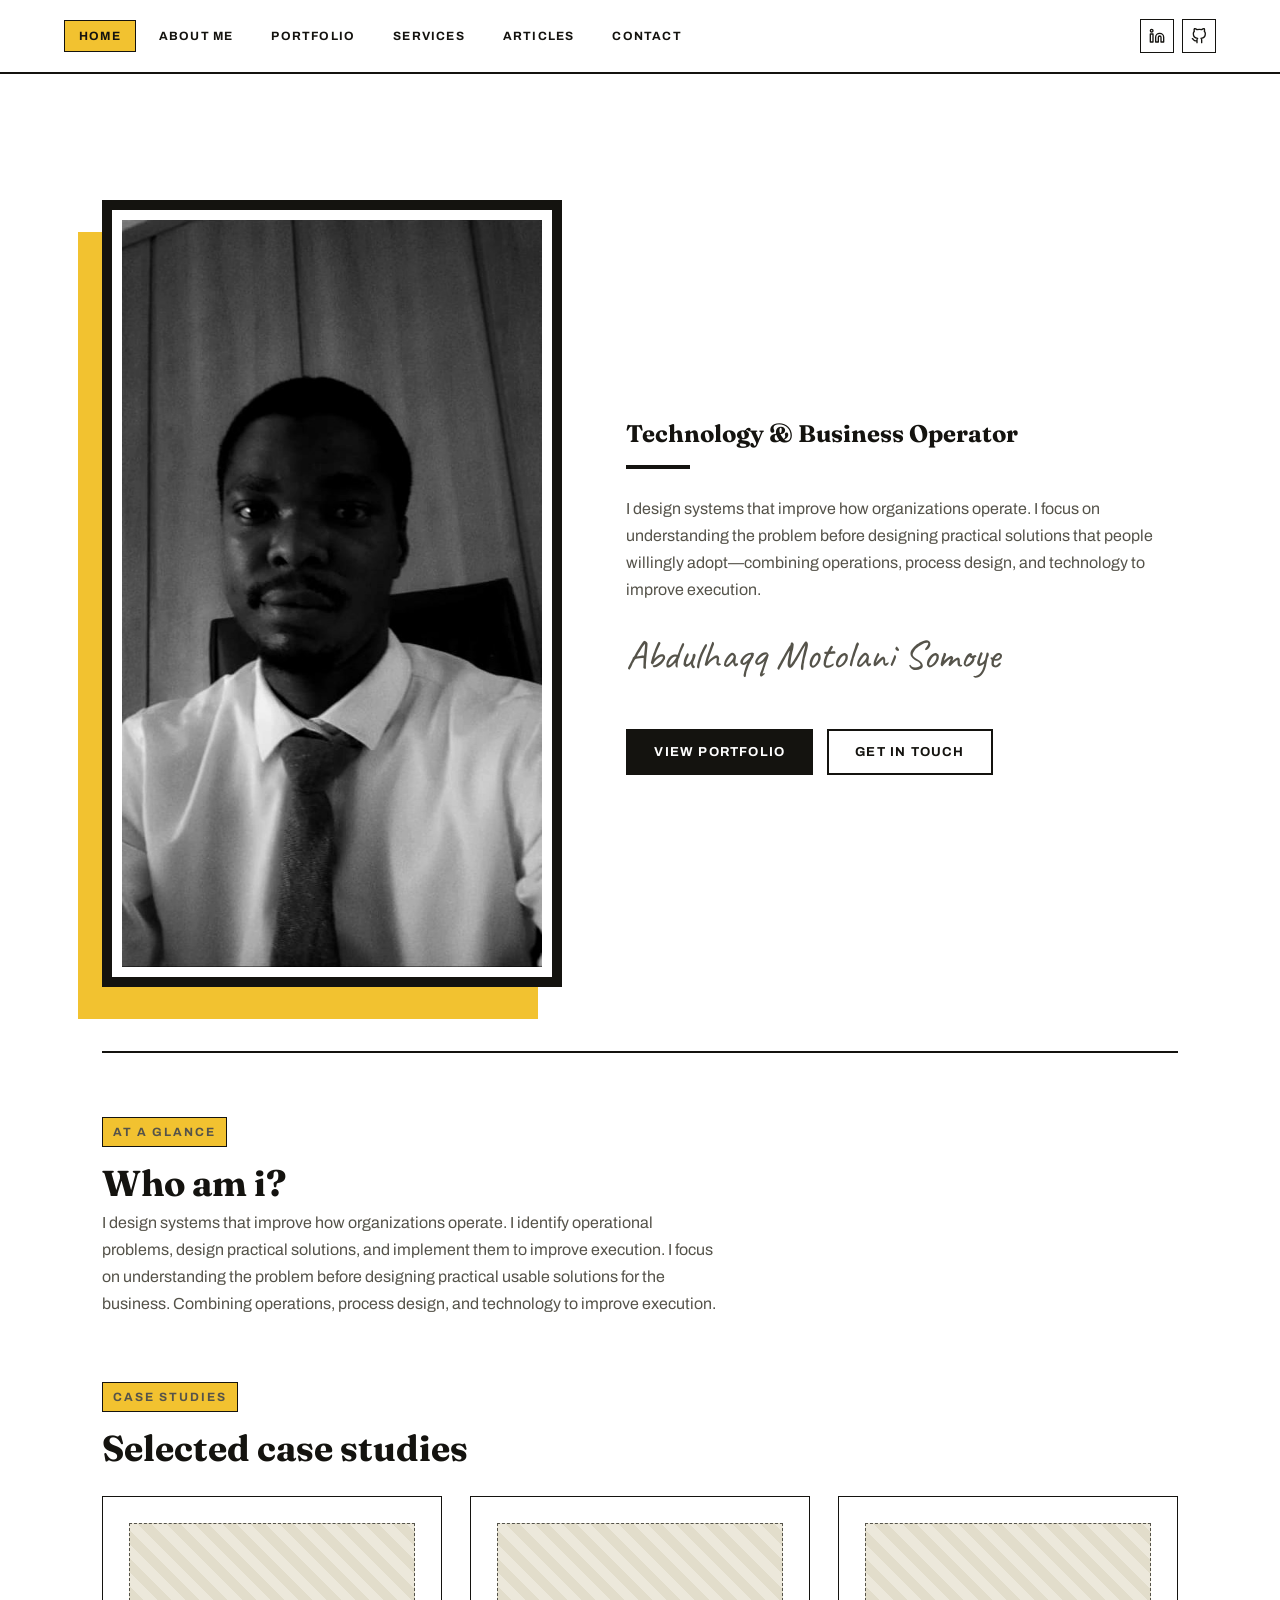
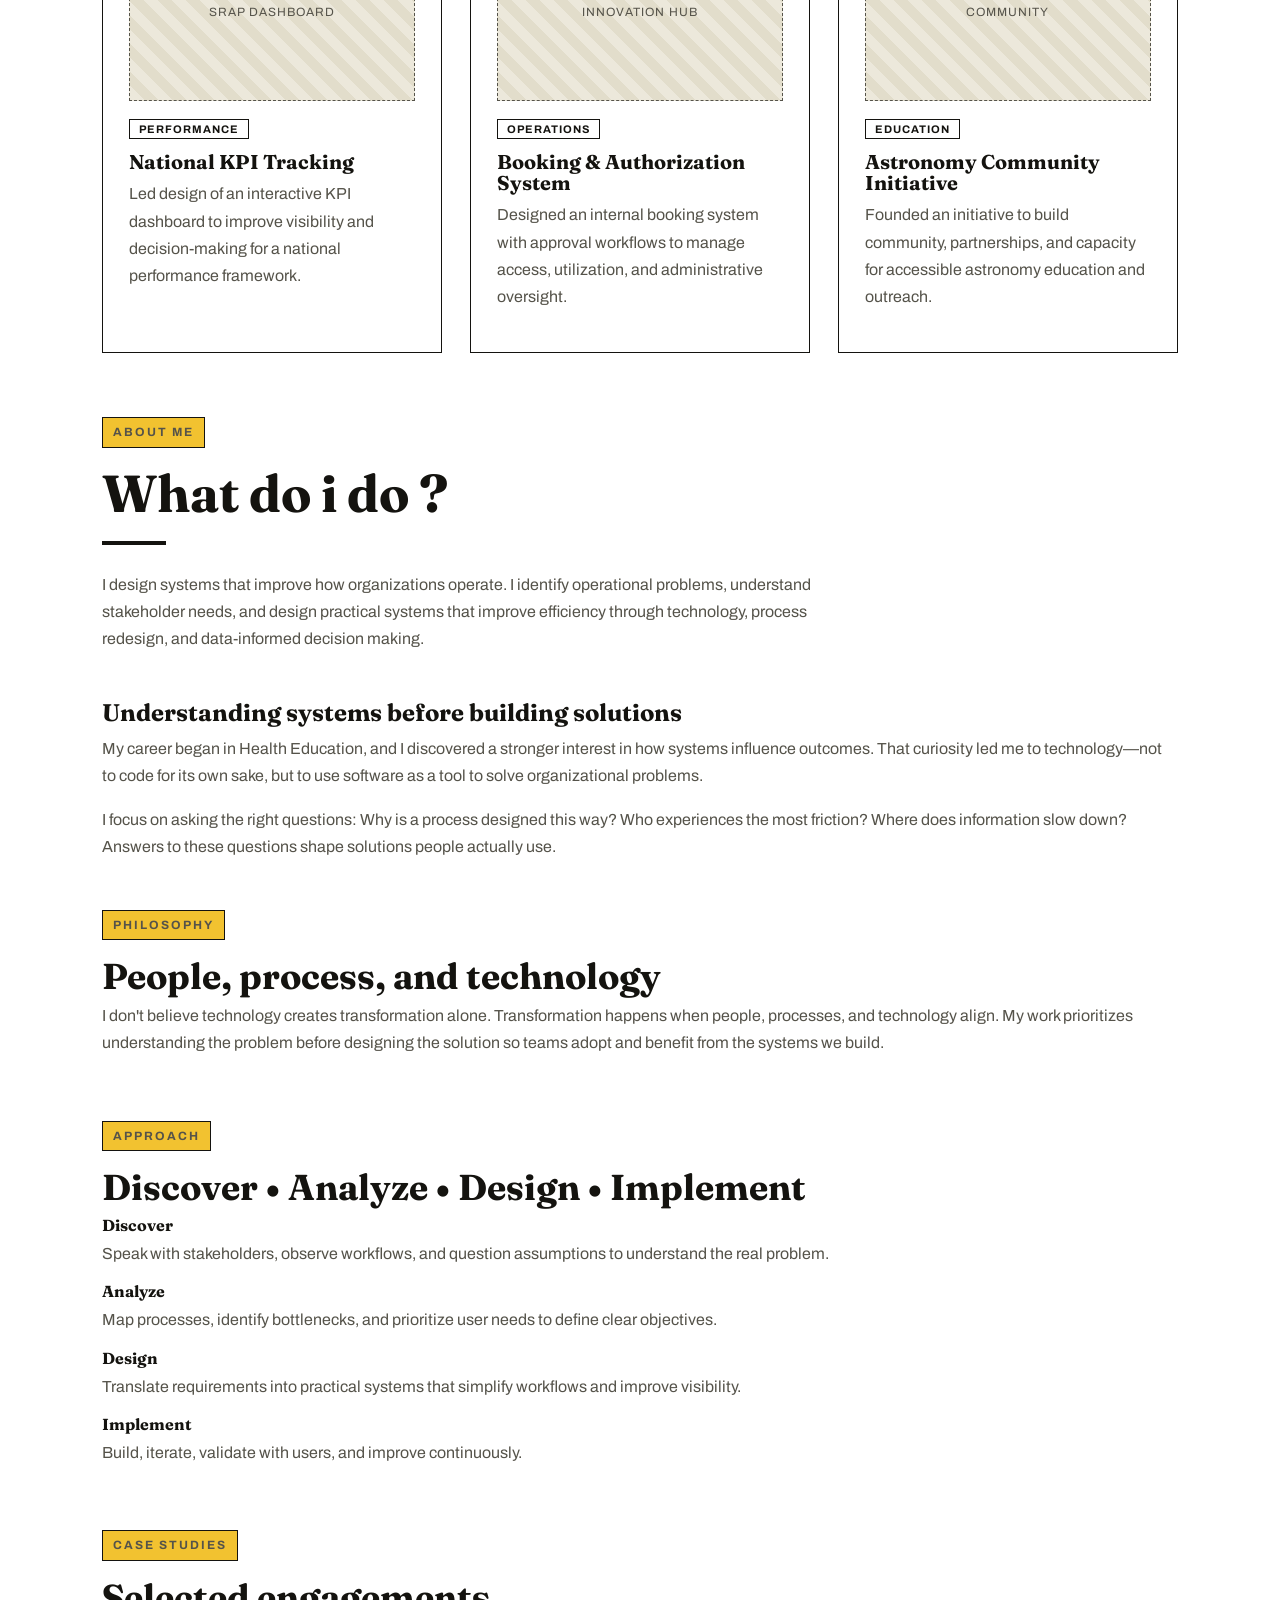
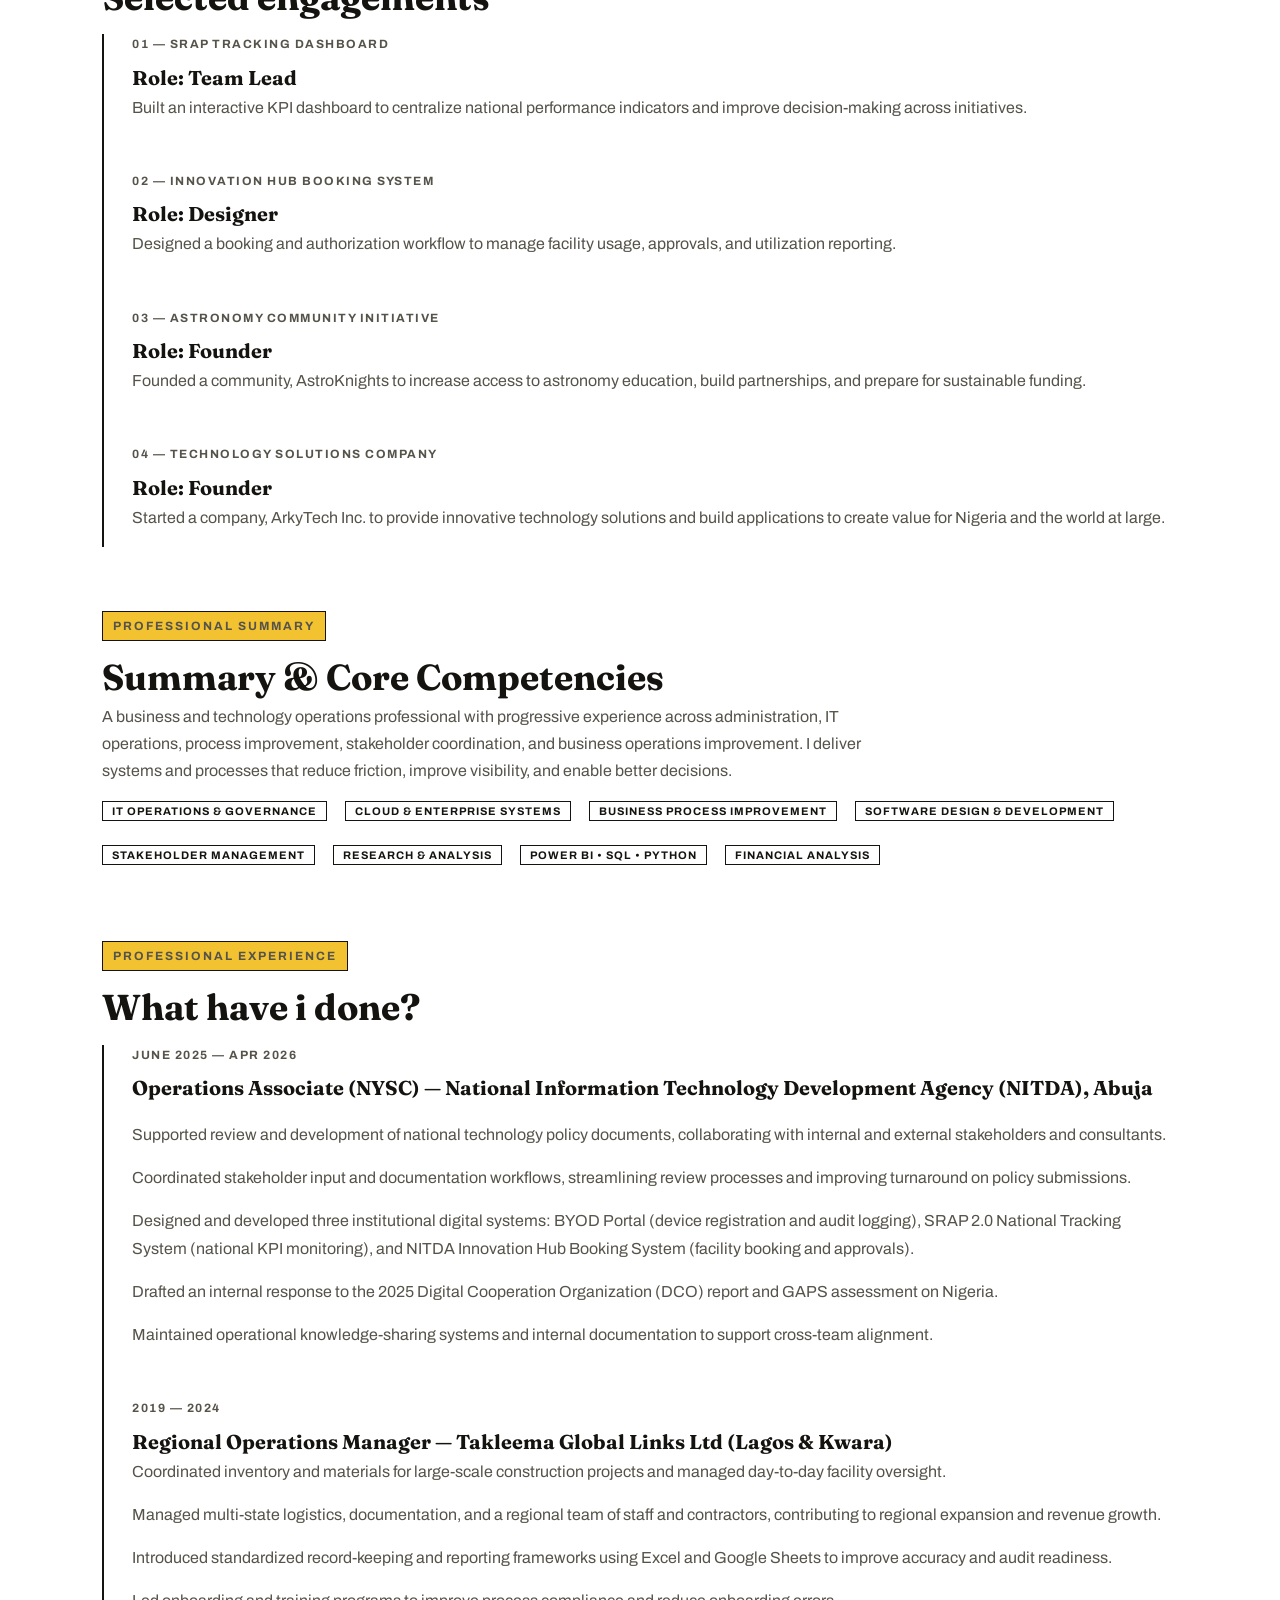
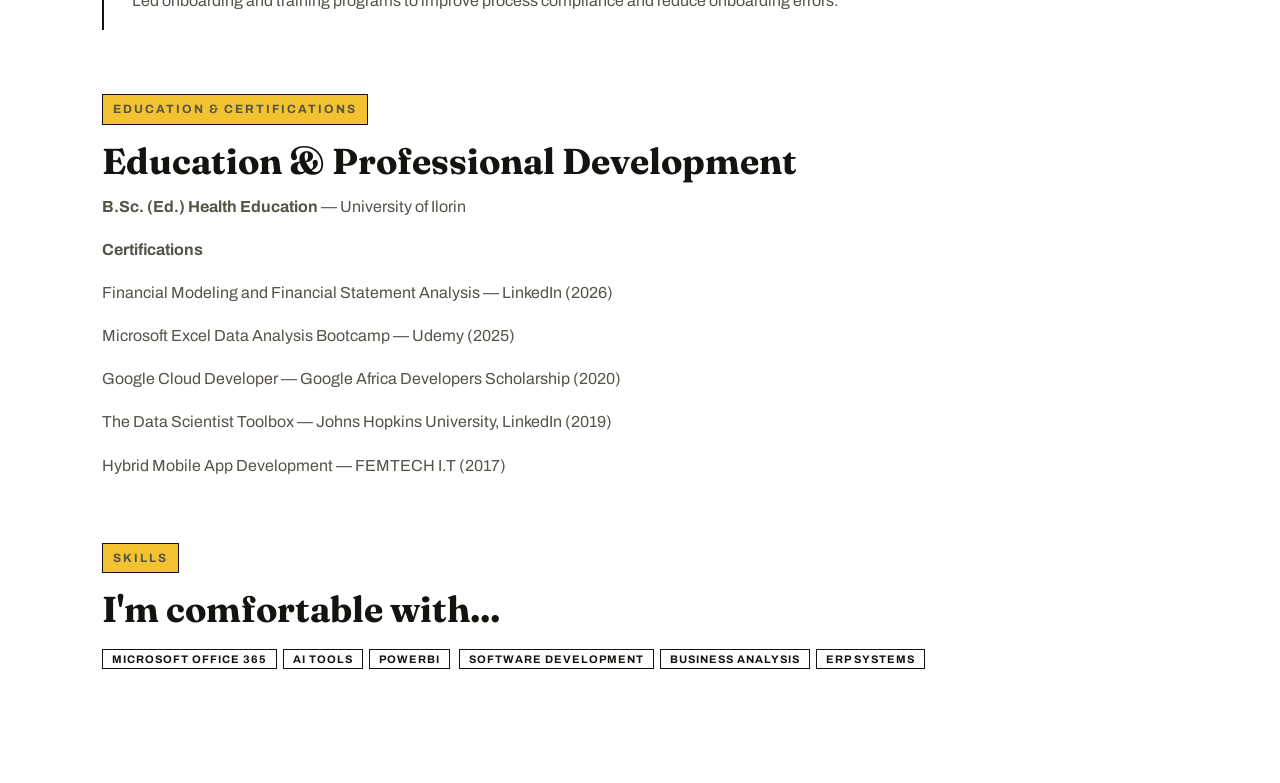
<file: index.html>
<!DOCTYPE html>
<html lang="en">
<head>
<meta charset="UTF-8">
<meta name="viewport" content="width=device-width, initial-scale=1.0">
<title>Abdulhaqq Somoye | Technology & Business Operator</title>
<meta property="og:title" content="Abdulhaqq Somoye | Technology & Business Operator">
<meta property="og:description" content="Abdulhaqq Somoye is a Technology & Business Operator focused on digital transformation, operations, business analysis, and technology-enabled systems design.">
<meta property="og:image" content="images/profile.jpg">
<meta name="description" content="Abdulhaqq Somoye is a Technology & Business Operator focused on digital transformation, operations, business analysis, and technology-enabled systems design.">
<link rel="preconnect" href="https://fonts.googleapis.com">
<link rel="preconnect" href="https://fonts.gstatic.com" crossorigin>
<link href="https://fonts.googleapis.com/css2?family=Archivo:wght@400;700;900&family=Fraunces:opsz,wght@9..144,500;9..144,600;9..144,700&family=Caveat:wght@600&display=swap" rel="stylesheet">
<link rel="stylesheet" href="styles.css">
<script type="application/ld+json">
{
 "@context":"https://schema.org",
 "@type":"Person",
 "name":"Abdulhaqq Somoye",
 "url":"https://arkytech-inc.github.io/abdulhaqq/",
 "jobTitle":"Technology & Business Operator",
 "sameAs":[
   "https://linkedin.com/in/abdulhaqq-somoye",
   "https://github.com/ArkyTech-Inc"
 ]
}
</script>

</head>
<body>
<div class="content" id="main">
<div class="layout">
  <button class="menu-toggle" aria-label="Toggle navigation" aria-expanded="false">
    <span></span><span></span><span></span>
  </button>


  <header class="navbar">
  <div class="navbar-inner"> 
    <!-- Primary Navigation Links -->
    <nav class="nav" aria-label="Primary">
      <ul>
        <li><a href="#home" class="nav-link active">Home</a></li>
        <li><a href="#about" class="nav-link">About Me</a></li>
        <li><a href="#case-studies" class="nav-link">Portfolio</a></li>
        <li><a href="#services" class="nav-link">Services</a></li>
        <li><a href="#" class="nav-link">Articles</a></li>
        <li><a href="#contact" class="nav-link">Contact</a></li>
      </ul>
    </nav>

    <!-- Social Links (LinkedIn & GitHub) -->
    <div class="socials">
      <a class="social-btn" href="https://linkedin.com/in/abdulhaqq-somoye" target="_blank" rel="noopener" aria-label="LinkedIn">
        <svg viewBox="0 0 24 24" fill="none" stroke="currentColor" stroke-width="2" stroke-linecap="round" stroke-linejoin="round">
          <path d="M16 8a6 6 0 0 1 6 6v7h-4v-7a2 2 0 0 0-2-2 2 2 0 0 0-2 2v7h-4v-7a6 6 0 0 1 6-6z"/>
          <rect x="2" y="9" width="4" height="12"/>
          <circle cx="4" cy="4" r="2"/>
        </svg>
      </a>
      <a class="social-btn" href="https://github.com/ArkyTech-Inc" target="_blank" rel="noopener" aria-label="GitHub">
        <svg viewBox="0 0 24 24" fill="none" stroke="currentColor" stroke-width="2" stroke-linecap="round" stroke-linejoin="round">
          <path d="M9 19c-5 1.5-5-2.5-7-3m14 6v-3.87a3.37 3.37 0 0 0-.94-2.61c3.14-.35 6.44-1.54 6.44-7A5.44 5.44 0 0 0 20 4.77 5.07 5.07 0 0 0 19.91 1S18.73.65 16 2.48a13.38 13.38 0 0 0-7 0C6.27.65 5.09 1 5.09 1A5.07 5.07 0 0 0 5 4.77a5.44 5.44 0 0 0-1.5 3.78c0 5.42 3.3 6.61 6.44 7A3.37 3.37 0 0 0 9 18.13V22"/>
        </svg>
      </a>
    </div>
  </div>
</header>


    <main class="content">
      <section class="hero" id="home">
      <div class="hero-photo">
        <div class="hero-photo-frame">
            <img src="images/profile.jpg" alt="Abdulhaqq Motolani Somoye" class="hero-photo-img">
        </div>
      </div>
      <div class="hero-text">
        <p class="kicker"> </p>
        <h2>Technology & Business Operator </h2>
        <hr class="rule">
        <p>I design systems that improve how organizations operate. I focus on understanding the problem before designing practical solutions that people willingly adopt—combining operations, process design, and technology to improve execution.</p>
        <p class="signature">Abdulhaqq Motolani Somoye</p>
        <div style="margin-top:28px; display:flex; gap:14px; flex-wrap:wrap;">
          <a href="#case-studies" class="btn">View Portfolio</a>
          <a href="contact.html" class="btn btn-outline">Get In Touch</a>
        </div>
      </div>
    </section>

    <hr class="section-divider">

    <section class="section">
      <p class="eyebrow" idf>At A Glance</p>
      <h2 class="section-title">Who am i?</h2>
      <p class="section-lede"> I design systems that improve how organizations operate. I identify operational problems, design practical solutions, and implement them to improve execution. I focus on understanding the problem before designing practical usable solutions for the business. Combining operations, process design, and technology to improve execution.</p>
    </section>

    <section class="section" id="case-studies">
      <p class="eyebrow">Case Studies</p>
      <h2 class="section-title">Selected case studies</h2>
      <div class="grid grid-3" style="margin-top:28px;">
        <div class="card">
          <div class="card-thumb">SRAP Dashboard</div>
          <span class="tag">Performance</span>
          <h3>National KPI Tracking</h3>
          <p>Led design of an interactive KPI dashboard to improve visibility and decision-making for a national performance framework.</p>
        </div>
        <div class="card">
          <div class="card-thumb">Innovation Hub</div>
          <span class="tag">Operations</span>
          <h3>Booking & Authorization System</h3>
          <p>Designed an internal booking system with approval workflows to manage access, utilization, and administrative oversight.</p>
        </div>
        <div class="card">
          <div class="card-thumb">Community</div>
          <span class="tag">Education</span>
          <h3>Astronomy Community Initiative</h3>
          <p>Founded an initiative to build community, partnerships, and capacity for accessible astronomy education and outreach.</p>
        </div>
      </div>
    </section>

     <!--Added-->
     <section class="section">
   <div class="page-header">
      <p class="eyebrow">About Me</p>
      <h2 class="page-title">What do i do ?</h2>
      <hr class="rule">
      <p style="max-width:760px;">I design systems that improve how organizations operate. I identify operational problems, understand stakeholder needs, and design practical systems that improve efficiency through technology, process redesign, and data-informed decision making.</p>
      
      </div>


      <div class="hero-text">
        <h2>Understanding systems before building solutions</h2>
        <p>My career began in Health Education, and I discovered a stronger interest in how systems influence outcomes. That curiosity led me to technology—not to code for its own sake, but to use software as a tool to solve organizational problems.</p>
        <p>I focus on asking the right questions: Why is a process designed this way? Who experiences the most friction? Where does information slow down? Answers to these questions shape solutions people actually use.</p>
        <br>
        <br>
        <p class="eyebrow">Philosophy</p>
      <h2 class="section-title">People, process, and technology</h2>
      <p>I don't believe technology creates transformation alone. Transformation happens when people, processes, and technology align. My work prioritizes understanding the problem before designing the solution so teams adopt and benefit from the systems we build.</p>
      </div>
    </section>

    <section class="section">
      <p class="eyebrow">Approach</p>
      <h2 class="section-title">Discover • Analyze • Design • Implement</h2>
      <div style="margin-top:10px;">
        <h4>Discover</h4>
        <p>Speak with stakeholders, observe workflows, and question assumptions to understand the real problem.</p>
        <h4>Analyze</h4>
        <p>Map processes, identify bottlenecks, and prioritize user needs to define clear objectives.</p>
        <h4>Design</h4>
        <p>Translate requirements into practical systems that simplify workflows and improve visibility.</p>
        <h4>Implement</h4>
        <p>Build, iterate, validate with users, and improve continuously.</p>
      </div>
    </section>

    <section class="section">
      <p class="eyebrow">Case Studies</p>
      <h2 class="section-title">Selected engagements</h2>
      <div class="timeline" style="margin-top:18px;">
        <div class="timeline-item">
          <p class="date">01 — SRAP Tracking Dashboard</p>
          <h4>Role: Team Lead</h4>
          <p>Built an interactive KPI dashboard to centralize national performance indicators and improve decision-making across initiatives.</p>
        </div>

        <div class="timeline-item">
          <p class="date">02 — Innovation Hub Booking System</p>
          <h4>Role: Designer</h4>
          <p>Designed a booking and authorization workflow to manage facility usage, approvals, and utilization reporting.</p>
        </div>

        <div class="timeline-item">
          <p class="date">03 — Astronomy Community Initiative</p>
          <h4>Role: Founder</h4>
          <p>Founded a community, AstroKnights to increase access to astronomy education, build partnerships, and prepare for sustainable funding.</p>
        </div>

        <div class="timeline-item">
          <p class="date">04 — Technology Solutions Company</p>
          <h4>Role: Founder</h4>
          <p>Started a company, ArkyTech Inc. to provide innovative technology solutions and build applications to create value for Nigeria and the world at large.</p>
        </div>
      </div>
    </section>

    <section class="section">
      <p class="eyebrow">Professional Summary</p>
      <h2 class="section-title">Summary & Core Competencies</h2>
      <p style="max-width:760px;">A business and technology operations professional with progressive experience across administration, IT operations, process improvement, stakeholder coordination, and business operations improvement. I deliver systems and processes that reduce friction, improve visibility, and enable better decisions.</p>
      <div style="margin-top:14px; display:flex; gap:12px; flex-wrap:wrap;">
        <span class="tag">IT Operations & Governance</span>
        <span class="tag">Cloud & Enterprise Systems</span>
        <span class="tag">Business Process Improvement</span>
        <span class="tag">Software Design & Development</span>
        <span class="tag">Stakeholder Management</span>
        <span class="tag">Research & Analysis</span>
        <span class="tag">Power BI • SQL • Python</span>
        <span class="tag">Financial Analysis</span>
      </div>
    </section>

    <section class="section">
      <p class="eyebrow">Professional Experience</p>
      <h2 class="section-title">What have i done?</h2>
      <div class="timeline" style="margin-top:18px;">
        <div class="timeline-item">
          <p class="date">June 2025 — Apr 2026</p>
          <h4>Operations Associate (NYSC) — National Information Technology Development Agency (NITDA), Abuja</h4>
          <br>
            <p >Supported review and development of national technology policy documents, collaborating with internal and external stakeholders and consultants.</p>
            <p>Coordinated stakeholder input and documentation workflows, streamlining review processes and improving turnaround on policy submissions.</p>
            <p>Designed and developed three institutional digital systems: BYOD Portal (device registration and audit logging), SRAP 2.0 National Tracking System (national KPI monitoring), and NITDA Innovation Hub Booking System (facility booking and approvals).</p>
            <p>Drafted an internal response to the 2025 Digital Cooperation Organization (DCO) report and GAPS assessment on Nigeria.</p>
            <p>Maintained operational knowledge-sharing systems and internal documentation to support cross-team alignment.</p>
          </div>

        <div class="timeline-item">
          <p class="date">2019 — 2024</p>
          <h4>Regional Operations Manager — Takleema Global Links Ltd (Lagos & Kwara)</h4>
            <p>Coordinated inventory and materials for large-scale construction projects and managed day-to-day facility oversight.</p>
            <p>Managed multi-state logistics, documentation, and a regional team of staff and contractors, contributing to regional expansion and revenue growth.</p>
            <p>Introduced standardized record-keeping and reporting frameworks using Excel and Google Sheets to improve accuracy and audit readiness.</p>
            <p>Led onboarding and training programs to improve process compliance and reduce onboarding errors.</p>
          </div>
        </div>
    </section>

    <section class="section">
      <p class="eyebrow">Education & Certifications</p>
      <h2 class="section-title">Education & Professional Development</h2>
      <div style="margin-top:12px;">
        <p><strong>B.Sc. (Ed.) Health Education</strong> — University of Ilorin</p>
        <p style="margin-top:8px;"><strong>Certifications</strong></p>
        <div>
          <p>Financial Modeling and Financial Statement Analysis — LinkedIn (2026)</p>
          <p>Microsoft Excel Data Analysis Bootcamp — Udemy (2025)</p>
          <p>Google Cloud Developer — Google Africa Developers Scholarship (2020)</p>
          <p>The Data Scientist Toolbox — Johns Hopkins University, LinkedIn (2019)</p>
          <p>Hybrid Mobile App Development — FEMTECH I.T (2017)</p>
        </div>
      </div>
    </section>

    <section class="section">
      <p class="eyebrow">Skills</p>
      <h2 class="section-title">I'm comfortable with...</h2>
      <div style="margin-top:20px;">
        <span class="tag">Microsoft Office 365</span><span class="tag">AI Tools</span><span class="tag">PowerBI</span>
        <span class="tag">Software Development</span><span class="tag">Business Analysis</span><span class="tag">ERP Systems</span>
      </div>
    </section>
  </div>
<!--End-->
<!--Added for whatever, forgot what i needed to add-->

</div>
<script src="script.js"></script>
</body>
</html>
</file>
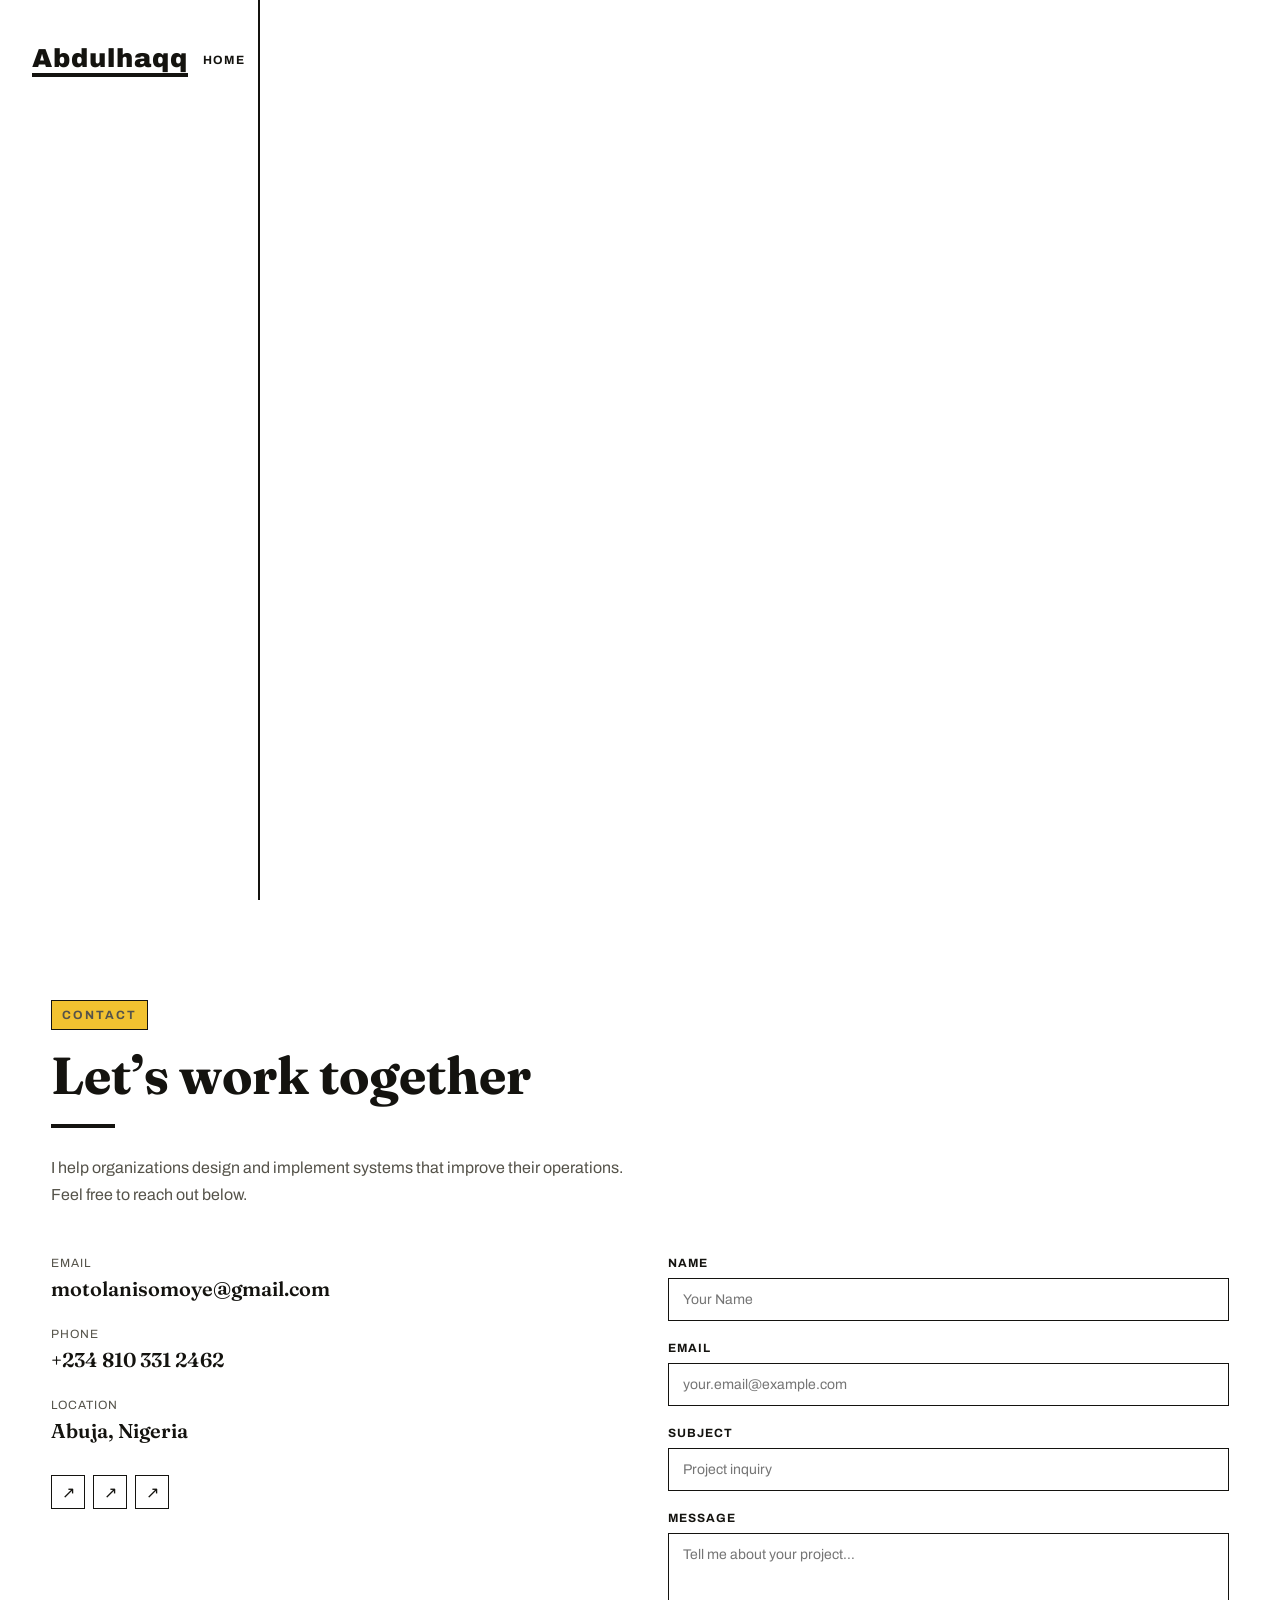
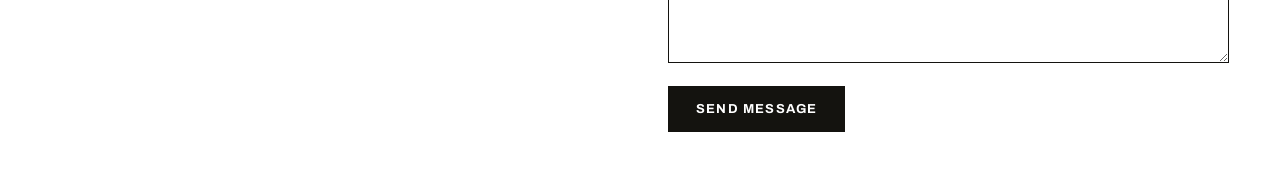
<file: contact.html>
<!DOCTYPE html>
<html lang="en">
<head>
<meta charset="UTF-8">
<meta name="viewport" content="width=device-width, initial-scale=1.0">
<title>Contact</title>
<meta name="description" content="Get in touch">
<link rel="preconnect" href="https://fonts.googleapis.com">
<link rel="preconnect" href="https://fonts.gstatic.com" crossorigin>
<link href="https://fonts.googleapis.com/css2?family=Archivo:wght@400;700;900&family=Fraunces:opsz,wght@9..144,500;9..144,600;9..144,700&family=Caveat:wght@600&display=swap" rel="stylesheet">
<link rel="stylesheet" href="styles.css">
</head>
<body>
  
<!--Start of sidebar Content-->

  <div class="layout">
  <button class="menu-toggle" aria-label="Toggle navigation" aria-expanded="false">
    <span></span><span></span><span></span>
  </button>
  <div class="sidebar-backdrop"></div>
  <aside class="sidebar">
    <div class="sidebar-inner">
      <a href="index.html" class="logo"> Abdulhaqq </a>
      <nav class="nav" aria-label="Primary">
        <ul>
          <li><a href="index.html" class="nav-link">Home</a></li>
          <li><a href="portfolio.html" class="nav-link">Portfolio</a></li>
          <li><a href="services.html" class="nav-link">Services</a></li>
          <li><a href="contact.html" class="nav-link active">Contact</a></li>
        </ul>
      </nav>
      <hr class="sidebar-divider">
      <div class="socials">
        <a class="social-btn" href="#" aria-label="Twitter"><svg viewBox="0 0 24 24" fill="none" stroke="currentColor" stroke-width="2" stroke-linecap="round" stroke-linejoin="round"><path d="M23 3a10.9 10.9 0 0 1-3.14 1.53 4.48 4.48 0 0 0-7.86 3v1A10.66 10.66 0 0 1 3 4s-4 9 5 13a11.64 11.64 0 0 1-7 2c9 5 20 0 20-11.5a4.5 4.5 0 0 0-.08-.83A7.72 7.72 0 0 0 23 3z"/></svg></a>
        <a class="social-btn" href="#" aria-label="Facebook"><svg viewBox="0 0 24 24" fill="none" stroke="currentColor" stroke-width="2" stroke-linecap="round" stroke-linejoin="round"><path d="M18 2h-3a5 5 0 0 0-5 5v3H7v4h3v8h4v-8h3l1-4h-4V7a1 1 0 0 1 1-1h3z"/></svg></a>
        <a class="social-btn" href="#" aria-label="Instagram"><svg viewBox="0 0 24 24" fill="none" stroke="currentColor" stroke-width="2" stroke-linecap="round" stroke-linejoin="round"><rect x="2" y="2" width="20" height="20" rx="5"/><circle cx="12" cy="12" r="4"/><circle cx="17.5" cy="6.5" r="1"/></svg></a>
        <a class="social-btn" href="#" aria-label="Pinterest"><svg viewBox="0 0 24 24" fill="none" stroke="currentColor" stroke-width="2" stroke-linecap="round" stroke-linejoin="round"><path d="M8 21c1-3 2-6.5 2-6.5M12 3a7 7 0 0 0-3 13.3M12 3a7 7 0 0 1 0 14c-1 0-2-.2-2.8-.6"/></svg></a>
        <a class="social-btn" href="#" aria-label="Youtube"><svg viewBox="0 0 24 24" fill="none" stroke="currentColor" stroke-width="2" stroke-linecap="round" stroke-linejoin="round"><rect x="2" y="5" width="20" height="14" rx="3"/><polygon points="10,9 16,12 10,15" fill="currentColor" stroke="none"/></svg></a>
      </div>
      <p class="copyright">&copy; Abdulhaqq 2026 </p>
    </div>
  </aside>
<!--End of sidebar Content-->


<!-- Main content -->
  <main class="content" id="main">
    <div class="page-header">
      <p class="eyebrow">Contact</p>
      <h1 class="page-title">Let&rsquo;s work together</h1>
      <hr class="rule">
      <p style="max-width:640px;">I help organizations design and implement systems that improve their operations. 
        <br>Feel free to reach out below.</p>
    </div>

    <div class="contact-grid">
      <div>
        <div class="contact-info-item">
          <span>Email</span>
          <strong>motolanisomoye@gmail.com</strong>
        </div>
        <div class="contact-info-item">
          <span>Phone</span>
          <strong>+234 810 331 2462</strong>
        </div>
        <div class="contact-info-item">
          <span>Location</span>
          <strong>Abuja, Nigeria</strong>
        </div>
        <div class="socials" style="margin-top:32px;">
          <a class="social-btn" href="#" aria-label="Twitter">&#8599;</a>
          <a class="social-btn" href="#" aria-label="Instagram">&#8599;</a>
          <a class="social-btn" href="#" aria-label="LinkedIn">&#8599;</a>
        </div>
      </div>

      <form class="contact-form">
        <div class="field">
          <label for="name">Name</label>
          <input id="name" name="name" type="text" placeholder="Your Name" required>
        </div>
        <div class="field">
          <label for="email">Email</label>
          <input id="email" name="email" type="email" placeholder="your.email@example.com" required>
        </div>
        <div class="field">
          <label for="subject">Subject</label>
          <input id="subject" name="subject" type="text" placeholder="Project inquiry">
        </div>
        <div class="field">
          <label for="message">Message</label>
          <textarea id="message" name="message" placeholder="Tell me about your project&hellip;" required></textarea>
        </div>
        <button type="submit" class="btn">Send Message</button>
      </form>
    </div>
  </main>
</div>
<!-- End of main content -->

<script src="script.js"></script>
</body>
</html>
</file>
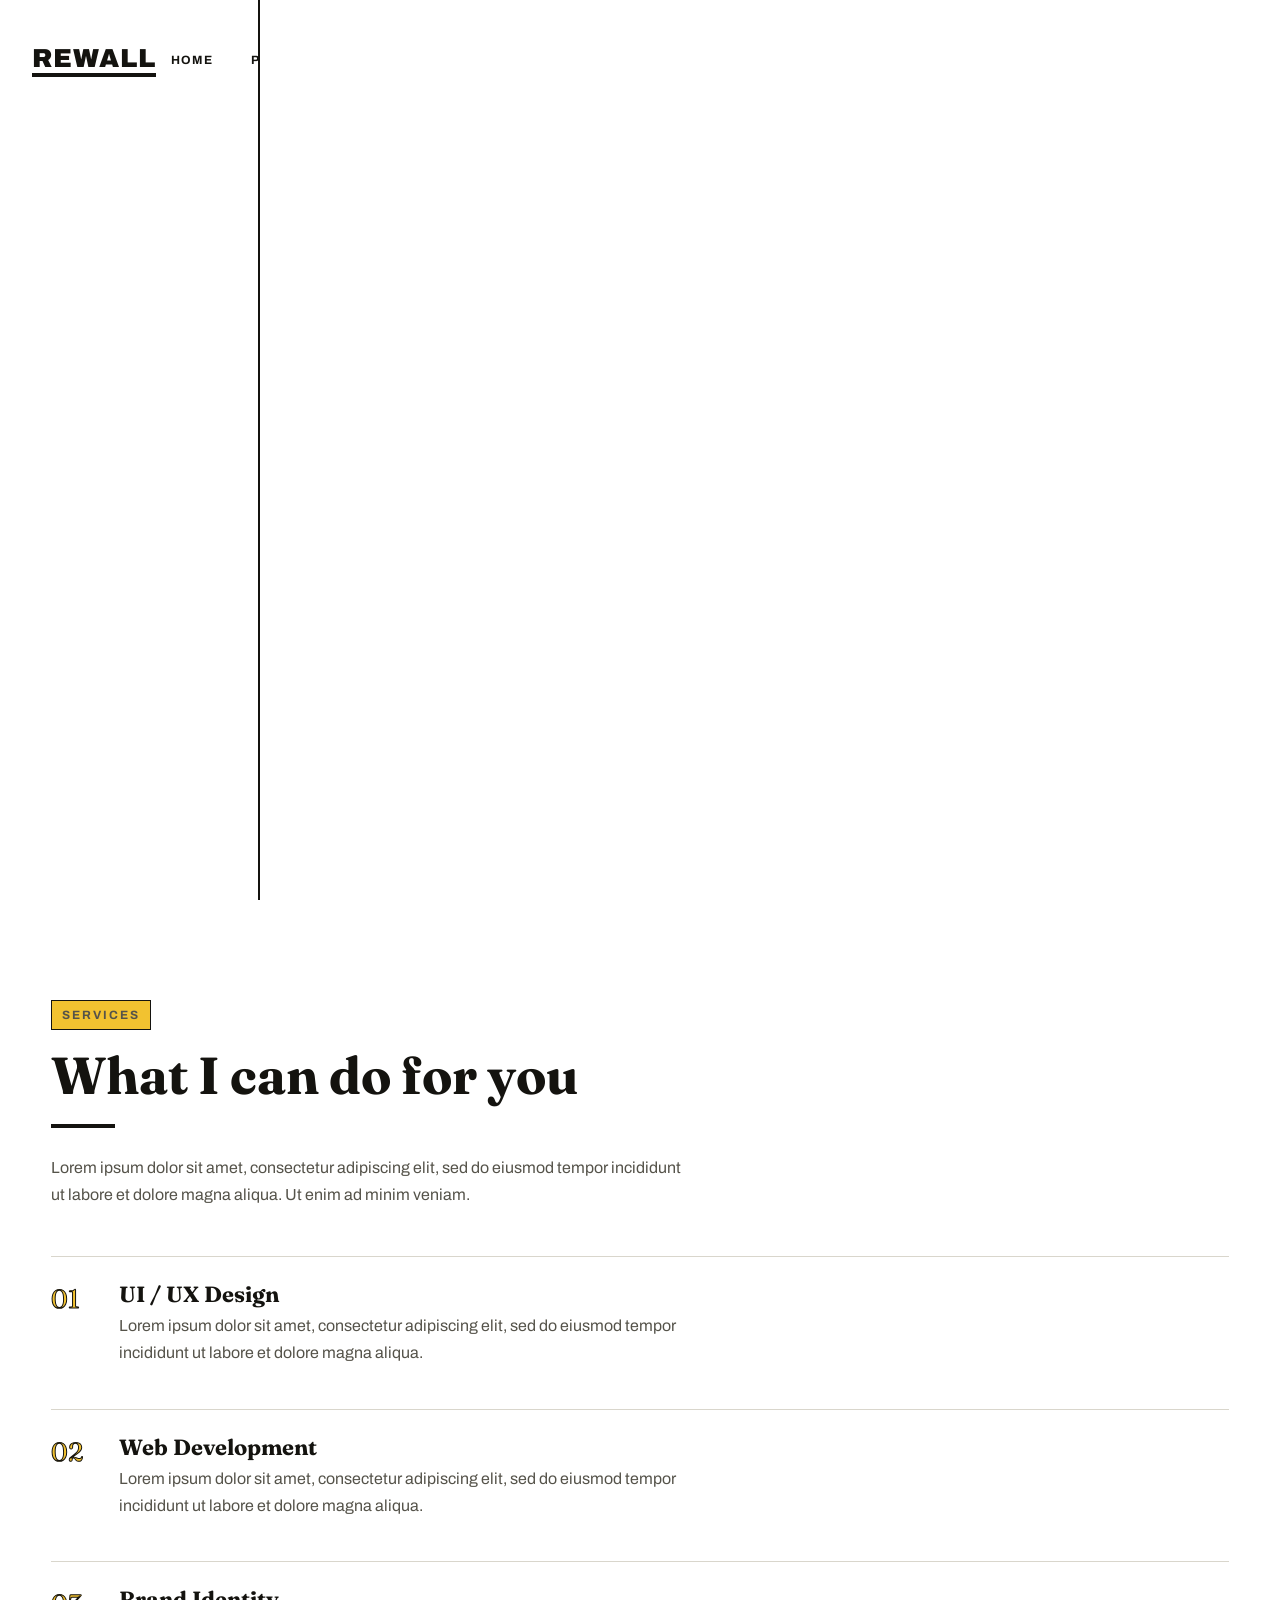
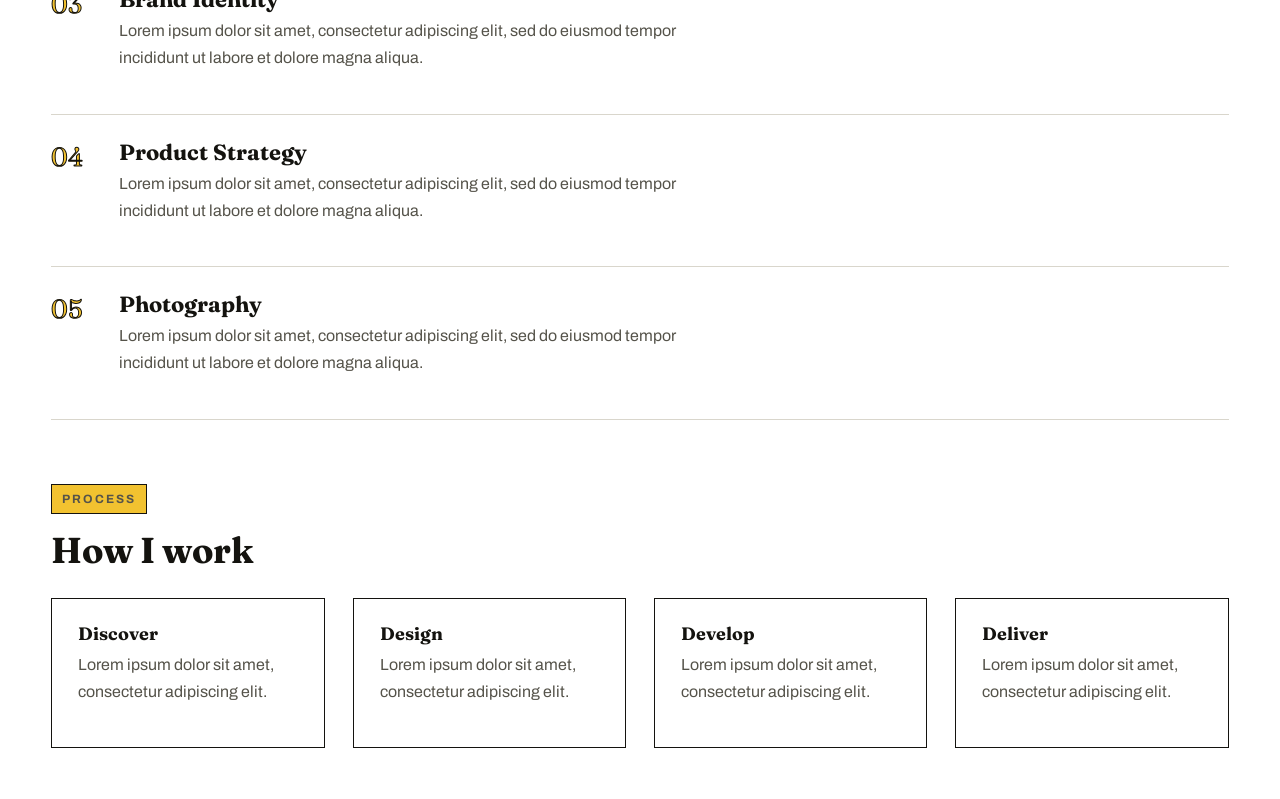
<file: services.html>
<!DOCTYPE html>
<html lang="en">
<head>
<meta charset="UTF-8">
<meta name="viewport" content="width=device-width, initial-scale=1.0">
<title>Services — Rewall Portfolio</title>
<meta name="description" content="Services offered">
<link rel="preconnect" href="https://fonts.googleapis.com">
<link rel="preconnect" href="https://fonts.gstatic.com" crossorigin>
<link href="https://fonts.googleapis.com/css2?family=Archivo:wght@400;700;900&family=Fraunces:opsz,wght@9..144,500;9..144,600;9..144,700&family=Caveat:wght@600&display=swap" rel="stylesheet">
<link rel="stylesheet" href="styles.css">
</head>
<body>
<div class="layout">
  <button class="menu-toggle" aria-label="Toggle navigation" aria-expanded="false">
    <span></span><span></span><span></span>
  </button>
  <div class="sidebar-backdrop"></div>
  <aside class="sidebar">
    <div class="sidebar-inner">
      <a href="index.html" class="logo">REWALL</a>
      <nav class="nav" aria-label="Primary">
        <ul>
          <li><a href="index.html" class="nav-link">Home</a></li>
          <li><a href="portfolio.html" class="nav-link">Portfolio</a></li>
          <li><a href="services.html" class="nav-link active">Services</a></li>
          <li><a href="contact.html" class="nav-link">Contact</a></li>
        </ul>
      </nav>
      <hr class="sidebar-divider">
      <div class="socials">
        <a class="social-btn" href="#" aria-label="Twitter"><svg viewBox="0 0 24 24" fill="none" stroke="currentColor" stroke-width="2" stroke-linecap="round" stroke-linejoin="round"><path d="M23 3a10.9 10.9 0 0 1-3.14 1.53 4.48 4.48 0 0 0-7.86 3v1A10.66 10.66 0 0 1 3 4s-4 9 5 13a11.64 11.64 0 0 1-7 2c9 5 20 0 20-11.5a4.5 4.5 0 0 0-.08-.83A7.72 7.72 0 0 0 23 3z"/></svg></a>
        <a class="social-btn" href="#" aria-label="Facebook"><svg viewBox="0 0 24 24" fill="none" stroke="currentColor" stroke-width="2" stroke-linecap="round" stroke-linejoin="round"><path d="M18 2h-3a5 5 0 0 0-5 5v3H7v4h3v8h4v-8h3l1-4h-4V7a1 1 0 0 1 1-1h3z"/></svg></a>
        <a class="social-btn" href="#" aria-label="Instagram"><svg viewBox="0 0 24 24" fill="none" stroke="currentColor" stroke-width="2" stroke-linecap="round" stroke-linejoin="round"><rect x="2" y="2" width="20" height="20" rx="5"/><circle cx="12" cy="12" r="4"/><circle cx="17.5" cy="6.5" r="1"/></svg></a>
        <a class="social-btn" href="#" aria-label="Pinterest"><svg viewBox="0 0 24 24" fill="none" stroke="currentColor" stroke-width="2" stroke-linecap="round" stroke-linejoin="round"><path d="M8 21c1-3 2-6.5 2-6.5M12 3a7 7 0 0 0-3 13.3M12 3a7 7 0 0 1 0 14c-1 0-2-.2-2.8-.6"/></svg></a>
        <a class="social-btn" href="#" aria-label="Youtube"><svg viewBox="0 0 24 24" fill="none" stroke="currentColor" stroke-width="2" stroke-linecap="round" stroke-linejoin="round"><rect x="2" y="5" width="20" height="14" rx="3"/><polygon points="10,9 16,12 10,15" fill="currentColor" stroke="none"/></svg></a>
      </div>
      <p class="copyright">&copy; 2026 Rewall Template<br>Created by Frenify</p>
    </div>
  </aside>
  <main class="content" id="main">
    <div class="page-header">
      <p class="eyebrow">Services</p>
      <h1 class="page-title">What I can do for you</h1>
      <hr class="rule">
      <p style="max-width:640px;">Lorem ipsum dolor sit amet, consectetur adipiscing elit, sed do eiusmod tempor incididunt ut labore et dolore magna aliqua. Ut enim ad minim veniam.</p>
    </div>

    <div>
      <div class="service-row">
        <span class="service-num">01</span>
        <div>
          <h3 style="font-size:22px; margin-bottom:6px;">UI / UX Design</h3>
          <p style="max-width:560px;">Lorem ipsum dolor sit amet, consectetur adipiscing elit, sed do eiusmod tempor incididunt ut labore et dolore magna aliqua.</p>
        </div>
      </div>
      <div class="service-row">
        <span class="service-num">02</span>
        <div>
          <h3 style="font-size:22px; margin-bottom:6px;">Web Development</h3>
          <p style="max-width:560px;">Lorem ipsum dolor sit amet, consectetur adipiscing elit, sed do eiusmod tempor incididunt ut labore et dolore magna aliqua.</p>
        </div>
      </div>
      <div class="service-row">
        <span class="service-num">03</span>
        <div>
          <h3 style="font-size:22px; margin-bottom:6px;">Brand Identity</h3>
          <p style="max-width:560px;">Lorem ipsum dolor sit amet, consectetur adipiscing elit, sed do eiusmod tempor incididunt ut labore et dolore magna aliqua.</p>
        </div>
      </div>
      <div class="service-row">
        <span class="service-num">04</span>
        <div>
          <h3 style="font-size:22px; margin-bottom:6px;">Product Strategy</h3>
          <p style="max-width:560px;">Lorem ipsum dolor sit amet, consectetur adipiscing elit, sed do eiusmod tempor incididunt ut labore et dolore magna aliqua.</p>
        </div>
      </div>
      <div class="service-row">
        <span class="service-num">05</span>
        <div>
          <h3 style="font-size:22px; margin-bottom:6px;">Photography</h3>
          <p style="max-width:560px;">Lorem ipsum dolor sit amet, consectetur adipiscing elit, sed do eiusmod tempor incididunt ut labore et dolore magna aliqua.</p>
        </div>
      </div>
    </div>

    <section class="section">
      <p class="eyebrow">Process</p>
      <h2 class="section-title">How I work</h2>
      <div class="grid grid-4" style="margin-top:28px;">
        <div class="card"><h3 style="font-size:18px;">Discover</h3><p>Lorem ipsum dolor sit amet, consectetur adipiscing elit.</p></div>
        <div class="card"><h3 style="font-size:18px;">Design</h3><p>Lorem ipsum dolor sit amet, consectetur adipiscing elit.</p></div>
        <div class="card"><h3 style="font-size:18px;">Develop</h3><p>Lorem ipsum dolor sit amet, consectetur adipiscing elit.</p></div>
        <div class="card"><h3 style="font-size:18px;">Deliver</h3><p>Lorem ipsum dolor sit amet, consectetur adipiscing elit.</p></div>
      </div>
    </section>
  </main>
</div>
<script src="script.js"></script>
</body>
</html>
</file>
<file: styles.css>
/* ==========================================================================
   REWALL — Personal Portfolio Template
   Design tokens
   ========================================================================== */
:root{
  --ink:        #14130f;
  --paper:      #ffffff;
  --yellow:     #f2c230;
  --yellow-dim: #f6d669;
  --line:       #14130f;
  --line-soft:  #d9d6cc;
  --gray:       #55534a;
  --sidebar-w:  260px;
  --gap:        clamp(24px, 4vw, 64px);

  --font-display: "Fraunces", Georgia, serif;
  --font-ui:      "Archivo", "Helvetica Neue", Arial, sans-serif;
  --font-script:  "Caveat", cursive;
}

*,*::before,*::after{ box-sizing:border-box; }
html{ scroll-behavior:smooth; }
body{
  margin:0;
  font-family: var(--font-ui);
  color: var(--ink);
  background: var(--paper);
  -webkit-font-smoothing: antialiased;
}
img{ max-width:100%; display:block; }
a{ color:inherit; text-decoration:none; }
ul{ list-style:none; margin:0; padding:0; }
h1,h2,h3,h4{ font-family: var(--font-display); margin:0 0 .4em; line-height:1.05; }
p{ margin:0 0 1em; line-height:1.7; color: var(--gray); }
:focus-visible{ outline: 3px solid var(--yellow); outline-offset: 2px; }

/* ==========================================================================
   Layout shell
   ========================================================================== */
.layout {
  display: block; /* Removed flex-direction side-by-side */
  min-height: 100vh;
}


/* ==========================================================================
   Horizontal Navbar Header
   ========================================================================== */
.navbar {
  position: fixed;
  top: 0;
  left: 0;
  width: 100%;
  min-height: 72px;
  height: auto;
  background: rgba(255, 255, 255, 0.96);
  border-bottom: 2px solid var(--line);
  backdrop-filter: blur(6px);
  z-index: 1000;
}

.navbar-inner {
  max-width: 1200px;
  margin: 0 auto;
  min-height: 72px;
  padding: 12px 24px;
  display: flex;
  align-items: center;
  justify-content: space-between;
  gap: 20px;
}

.logo {
  font-family: var(--font-ui);
  font-weight: 900;
  font-size: 22px;
  letter-spacing: 1px;
  text-decoration: underline;
  text-decoration-thickness: 3px;
  text-underline-offset: 4px;
  margin-bottom: 0;
}







/* ---- Sidebar ---- */
.sidebar{
  width: var(--sidebar-w);
  flex-shrink:0;
  border-right: 2px solid var(--line);
  display:flex;
  flex-direction:column;
  position: sticky;
  top:0;
  height:100vh;
  overflow-y:auto;
}
.sidebar-inner{
  padding: 44px 32px 32px;
  display:flex;
  flex-direction:row;
  min-height:100%;
}
.logo{
  font-family: var(--font-ui);
  font-weight:900;
  font-size: 26px;
  letter-spacing: 1px;
  text-decoration: underline;
  text-decoration-thickness: 4px;
  text-underline-offset: 6px;
  align-self:flex-start;
  margin-bottom: 48px;
}
.nav ul {
  display: flex;
  flex-direction: row;
  align-items: center;
  gap: 8px;
  margin: 0;
  padding: 0;
}

.nav-link {
  display: inline-block;
  font-family: var(--font-ui);
  font-weight: 700;
  font-size: 12px;
  letter-spacing: 1.2px;
  text-transform: uppercase;
  padding: 8px 14px;
  border: 1px solid transparent;
  transition: all 0.2s ease;
}

.nav-link:hover {
  border-color: var(--line);
}

.nav-link.active {
  background: var(--yellow);
  border: 1px solid var(--line);
}

.sidebar-divider{
  border:none;
  border-top: 2px solid var(--line);
  margin: 36px 0 24px;
}
.socials {
  display: flex;
  align-items: center;
  gap: 8px;
  margin-bottom: 0;
}

.social-btn {
  width: 34px;
  height: 34px;
  border: 1px solid var(--line);
  display: flex;
  align-items: center;
  justify-content: center;
  transition: background 0.2s ease;
}

.social-btn svg {
  width: 16px;
  height: 16px;
}

.social-btn:hover {
  background: var(--yellow);
}

.copyright{
  margin-top:auto;
  font-size: 12px;
  color: var(--gray);
  line-height:1.6;
}

/* ---- Mobile menu toggle ---- */
.menu-toggle{
  display:none;
  position: fixed;
  top: 16px; right: 16px;
  z-index: 60;
  width: 44px; height:44px;
  background: var(--paper);
  border: 2px solid var(--line);
  align-items:center; justify-content:center;
  flex-direction:column;
  gap:4px;
  cursor:pointer;
}
.menu-toggle span{
  display:block;
  width: 20px; height:2px;
  background: var(--ink);
  transition: transform .25s ease, opacity .25s ease;
}
.menu-toggle.is-open span:nth-child(1){ transform: translateY(6px) rotate(45deg); }
.menu-toggle.is-open span:nth-child(2){ opacity:0; }
.menu-toggle.is-open span:nth-child(3){ transform: translateY(-6px) rotate(-45deg); }

.sidebar-backdrop{
  display:none;
}

/* ---- Content area ---- */
.content {
  flex: 1;
  min-width: 0;
  padding: clamp(24px, 4vw, 64px);
  padding-top: 100px; /* Offset for the 72px navbar */
}

.page-header{
  margin-bottom: 48px;
}
.eyebrow{
  display:inline-block;
  font-size:12px;
  font-weight:700;
  letter-spacing:2px;
  text-transform:uppercase;
  padding: 4px 10px;
  background: var(--yellow);
  border: 1px solid var(--line);
  margin-bottom: 18px;
}
.page-title{ font-size: clamp(34px, 5vw, 52px); }
.rule{
  width: 64px;
  height: 4px;
  background: var(--ink);
  border:none;
  margin: 18px 0 26px;
}
.rule.wide{ width: 100%; }

.btn{
  display:inline-flex;
  align-items:center;
  gap:10px;
  font-family: var(--font-ui);
  font-weight:700;
  font-size:13px;
  letter-spacing:1.2px;
  text-transform:uppercase;
  padding: 14px 26px;
  border: 2px solid var(--line);
  background: var(--ink);
  color: var(--paper);
  cursor:pointer;
}
.btn:hover{ background: var(--yellow); color: var(--ink); }
.btn.btn-outline{ background:transparent; color:var(--ink); }
.btn.btn-outline:hover{ background: var(--yellow); }

/* ==========================================================================
   Home / hero
   ========================================================================== */
.hero{
  display:grid;
  grid-template-columns: minmax(260px, 460px) 1fr;
  gap: clamp(28px, 5vw, 72px);
  align-items:center;
}
.hero-photo{
  position:relative;
  width:100%;
}
.hero-photo::before{
  content:"";
  position:absolute;
  top: 32px; left: -24px;
  width: 100%;
  height: 100%;
  background: var(--yellow);
  z-index:0;
}
.hero-photo-frame{
  position:relative;
  z-index:1;
  border: 10px solid var(--ink);
  padding:10px;
  background: var(--paper);
}
.placeholder-photo{
  aspect-ratio: 4 / 5;
  width:100%;
  background:
    repeating-linear-gradient(45deg, #ece8db, #ece8db 10px, #e2ddcb 10px, #e2ddcb 20px);
  border: 1px dashed var(--gray);
  display:flex;
  align-items:center;
  justify-content:center;
  text-align:center;
  color: var(--gray);
  font-size:13px;
  letter-spacing: 1px;
  text-transform:uppercase;
  padding: 20px;
}
.hero-text .kicker{
  font-family: var(--font-ui);
  font-weight:700;
  letter-spacing:2px;
  font-size:13px;
  text-transform:uppercase;
  color: var(--gray);
  margin-bottom: 10px;
}
.hero-text h1{ font-size: clamp(38px, 6vw, 64px); }
.signature{
  font-family: var(--font-script);
  font-size: 40px;
  margin-top: 18px;
}
.hero-meta{
  display:flex;
  gap: 28px;
  margin-top: 20px;
  flex-wrap:wrap;
}
.hero-meta div{ font-size:13px; color: var(--gray); }
.hero-meta strong{
  display:block;
  font-family: var(--font-display);
  font-size:22px;
  color: var(--ink);
}
.section-divider{
  border:none;
  border-top: 2px solid var(--line);
  margin: 64px 0 0;
}

/* ==========================================================================
   Reusable content blocks
   ========================================================================== */
.grid{
  display:grid;
  gap: 28px;
}
.grid-2{ grid-template-columns: repeat(2, 1fr); }
.grid-3{ grid-template-columns: repeat(3, 1fr); }
.grid-4{ grid-template-columns: repeat(4, 1fr); }

.card{
  border: 1px solid var(--line);
  padding: 26px;
}
.card h3{ font-size: 20px; }
.card .card-thumb{
  aspect-ratio: 16/10;
  margin: 0 0 18px;
  background:
    repeating-linear-gradient(45deg, #ece8db, #ece8db 10px, #e2ddcb 10px, #e2ddcb 20px);
  border: 1px dashed var(--gray);
  display:flex;
  align-items:center; justify-content:center;
  color: var(--gray);
  font-size:12px;
  letter-spacing:1px;
  text-transform:uppercase;
}
.tag{
  display:inline-block;
  font-size:11px;
  font-weight:700;
  letter-spacing:1px;
  text-transform:uppercase;
  padding:3px 9px;
  border:1px solid var(--line);
  margin-right:6px;
  margin-bottom:12px;
}

.section{ margin-top: 64px; }
.section-title{ font-size: clamp(26px, 4vw, 36px); margin-bottom:6px; }
.section-lede{ max-width: 620px; }

.stat-row{
  display:flex;
  gap: 48px;
  flex-wrap:wrap;
  margin-top: 12px;
}
.stat strong{
  display:block;
  font-family: var(--font-display);
  font-size: 40px;
}
.stat span{ font-size:13px; color: var(--gray); text-transform:uppercase; letter-spacing:1px; }

.timeline{ border-left: 2px solid var(--line); padding-left: 28px; display:flex; flex-direction:column; gap:34px; }
.timeline-item .date{
  font-size:12px; font-weight:700; letter-spacing:1.5px; text-transform:uppercase; color: var(--gray);
}
.timeline-item h4{ font-size:20px; margin: 4px 0 6px; }

.service-row{
  display:flex;
  gap:20px;
  padding: 26px 0;
  border-top: 1px solid var(--line-soft);
}
.service-row:last-child{ border-bottom: 1px solid var(--line-soft); }
.service-num{ font-family: var(--font-display); font-size:26px; color: var(--yellow); -webkit-text-stroke: 1px var(--ink); flex-shrink:0; width: 48px;}

.testimonial{ border:1px solid var(--line); padding:28px; }
.testimonial p{ font-style: italic; color: var(--ink); }
.testimonial .who{ display:flex; align-items:center; gap:12px; margin-top:16px; }
.avatar{
  width:44px; height:44px; border-radius:50%;
  background: repeating-linear-gradient(45deg, #ece8db, #ece8db 6px, #e2ddcb 6px, #e2ddcb 12px);
  border: 1px solid var(--gray);
  flex-shrink:0;
}
.who strong{ display:block; font-size:14px; }
.who span{ font-size:12px; color: var(--gray); }

.post{ border-bottom: 1px solid var(--line-soft); padding: 28px 0; display:grid; grid-template-columns: 200px 1fr; gap:26px;}
.post:first-child{ padding-top:0; }
.post .card-thumb{ margin:0; aspect-ratio: 4/3; }
.post .meta{ font-size:12px; letter-spacing:1px; text-transform:uppercase; color: var(--gray); margin-bottom:8px; }

.contact-grid{ display:grid; grid-template-columns: 1fr 1fr; gap: 56px; }
.field{ margin-bottom: 20px; }
.field label{ display:block; font-size:12px; font-weight:700; letter-spacing:1px; text-transform:uppercase; margin-bottom:8px; }
.field input, .field textarea{
  width:100%;
  border: 1px solid var(--line);
  padding: 13px 14px;
  font-family: var(--font-ui);
  font-size:14px;
  background: var(--paper);
  color: var(--ink);
}
.field textarea{ resize:vertical; min-height:130px; }
.contact-info-item{ margin-bottom: 26px; }
.contact-info-item span{ display:block; font-size:12px; letter-spacing:1px; text-transform:uppercase; color: var(--gray); margin-bottom:6px; }
.contact-info-item strong{ font-family: var(--font-display); font-size:20px; font-weight:600; }

/* ==========================================================================
   Responsive
   ========================================================================== */
@media (max-width: 1000px){
  .hero{ grid-template-columns: 1fr; }
  .contact-grid{ grid-template-columns: 1fr; }
  .grid-4{ grid-template-columns: repeat(2,1fr); }
  .grid-3{ grid-template-columns: repeat(2,1fr); }
}

@media (max-width: 820px){
  .navbar {
    padding-bottom: 12px;
  }

  .navbar-inner {
    flex-wrap: wrap;
    justify-content: center;
    align-items: center;
    gap: 14px;
  }

  .nav {
    width: 100%;
  }

  .nav ul {
    flex-wrap: wrap;
    justify-content: center;
    gap: 10px;
  }

  .nav-link {
    font-size: 11px;
    padding: 6px 10px;
  }

  .socials {
    width: 100%;
    justify-content: center;
    gap: 10px;
    margin-top: 10px;
  }

  .menu-toggle{ display:none; }

  .content{ padding-top: 140px; }
  .post{ grid-template-columns: 1fr; }
}

@media (max-width: 600px){
  .grid-4, .grid-3, .grid-2{ grid-template-columns: 1fr; }
  .hero-photo::before{ left:-14px; top:20px; }
  .stat-row{ gap:28px; }
  :root{ --gap: 20px; }
}
</file>
